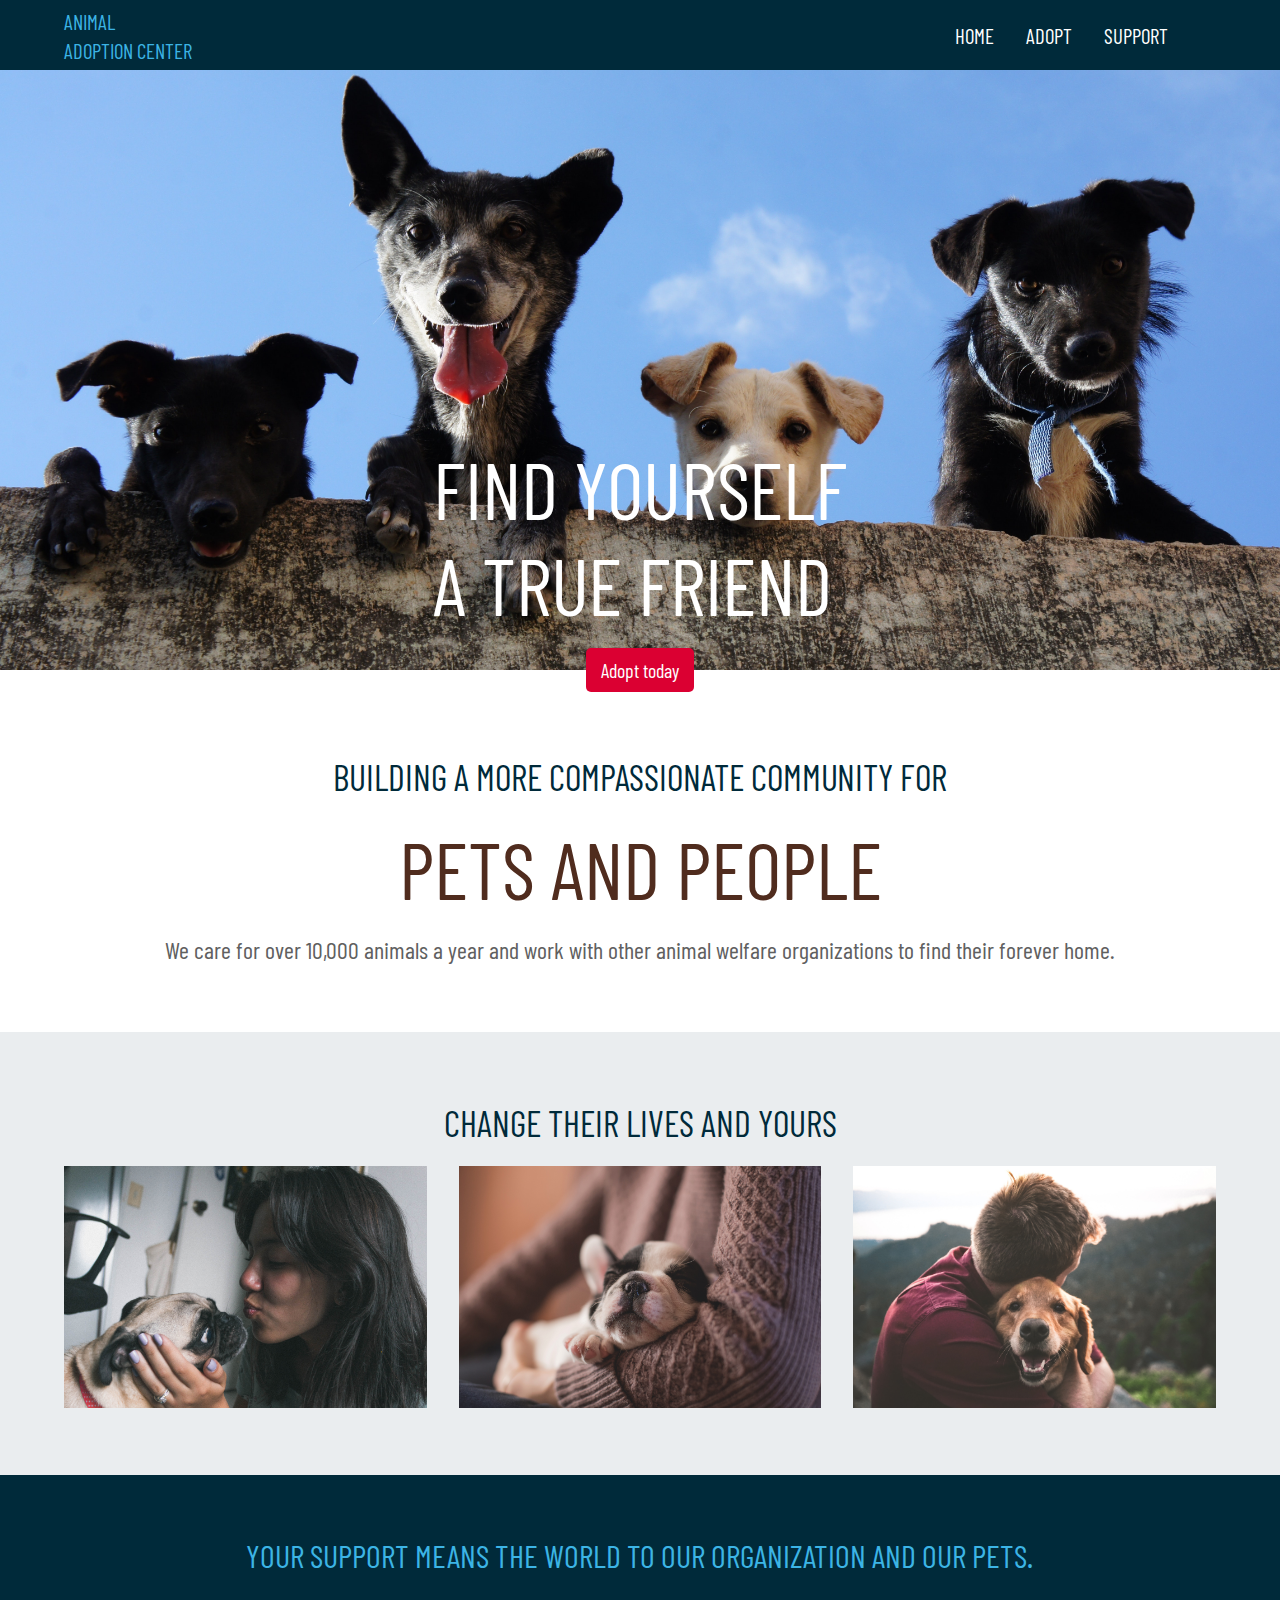
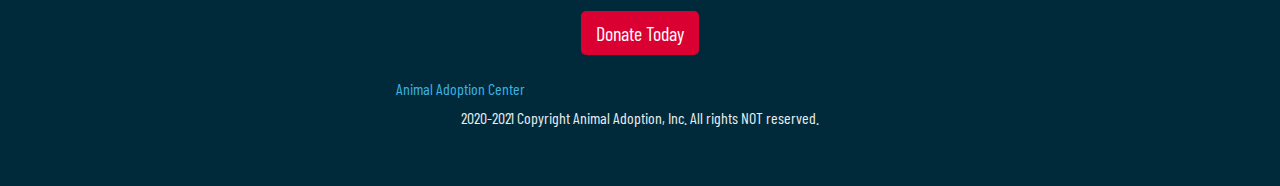
<file: index.html>
<!DOCTYPE html>
<html lang="en">
<head>
    <meta charset="UTF-8">
    <meta http-equiv="X-UA-Compatible" content="IE=edge">
    <meta name="viewport" content="width=device-width, initial-scale=1.0">
    <title>Animal Adoption Center</title>
    <!--Google Font-->
    <link rel="preconnect" href="https://fonts.googleapis.com">
    <link rel="preconnect" href="https://fonts.gstatic.com" crossorigin>
    <link href="https://fonts.googleapis.com/css2?family=Barlow+Condensed:ital,wght@0,200;0,300;0,400;0,500;0,600;1,200;1,400;1,500;1,600&family=Bungee&display=swap" rel="stylesheet"> 
    <!--Font Awesome & style sheet-->
    <link rel="stylesheet" href="/src/style.css">
    <link rel="stylesheet" href="https://use.fontawesome.com/releases/v5.15.3/css/all.css" integrity="sha384-SZXxX4whJ79/gErwcOYf+zWLeJdY/qpuqC4cAa9rOGUstPomtqpuNWT9wdPEn2fk" crossorigin="anonymous">
    <script defer src="./src/animal.js"></script>
</head>
<body id="home-page">
    <!-- Navbar -->
    <nav>
        <div class="nav-container container">
            <h1 class="nav-logo" style="font-size: 1.15em;">
                <a href="../index.html">
                    Animal <i class="fas fa-heart logo-heart"></i>
                    <br>
                    Adoption Center
                </a>
            </h1>
            <!-- Mobile menu-->
            <div id="mobile-menu">
                <span></span>
                <span></span>
                <span></span>
            </div>
            <ul class="nav-list">
                <li>
                    <a href="./index.html">Home</a>
                </li>
                <li>
                    <a href="./src/adopt.html">Adopt</a>
                </li>
                <li>
                    <a href="./src/support.html">Support</a>
                </li>
                <li>
                    <a href="#0"><i class="fas fa-paw"></i></a>
                </li>
            </ul>
        </div>
    </nav>

    <!--Banner-->
    <heading class="banner banner-home">
        <div class="banner-space">
            <h1 class="banner-heading">
                Find Yourself
                <br>
                a true friend
            </h1>
            <a href="./src/adopt.html">
                <button class="btn btn-alt" >
                    Adopt today
                </button>
            </a>
        </div>
    </heading>
    
    <section class="">

        <div class="container">
            <h2 class="text-center">
                Building a more compassionate community for
            </h2>
            <h1 class="h1-accent text-center">
                Pets and People
            </h1>
            <p class="text-center section-text">
                We care for over 10,000 animals a year and work with other animal welfare organizations to find their forever home.
            </p>
        </div>
    </section>

    <section class="theme-grey owner-adopt">
        <div class="container">
            <h2 class="section-heading text-center">
                Change their lives and yours 
            </h2>
            <div class="split pet-showcase">
                       
                <div>
                    <img src="../img/adopt-1.jpg" alt="woman with pug">
                </div>
                <div>
                    <img src="../img/adopt-3.jpg" alt="puppy in owners arms">
                </div>
                
                <div>
                    <img src="../img/adopt-2.jpg" alt="man hugging a dog">
                </div>       
            </div>
            
        </div>
    </section>

    <!-- Footer -->
    <footer>
        <div class="container">
            <div class="text-center">
                <h2>
                    Your support means the world to our organization and our pets.
                </h2>
                <button class="btn btn-alt">
                    <i class="fas fa-heart"></i>
                    Donate Today
                </button>
            </div>
            <div class="footer-media">
                <div class="company-logo">
                    <i class="fas fa-paw"></i>
                    Animal Adoption Center
                </div>
                <div class="media-tray">
                    <a href="#0" class="media-tray-items">
                        <i class="fab fa-twitter-square fa-2x" ></i>
                    </a>
                    <a href="#0" class="media-tray-items">
                        <i class="fab fa-facebook-square fa-2x"></i>
                    </a>
                    <a href="#0" class="media-tray-items">
                        <i class="fab fa-instagram-square fa-2x"></i>
                    </a>
                </div>
            </div>
            <p class="text-center">
                2020-2021 Copyright Animal Adoption, Inc. All rights NOT reserved.
            </p>
        </div>
    </footer>
</body>
</html>
</file>
<file: src/style.css>
/*
    NOTES:
    - Created with mobile view first
*/

:root {
    --color-grey-10: #eaedef;
    --color-grey-20: #606060;
    --color-blue-10: #3cb4e5;
    --color-blue-30: #002a3a;
    --color-blue-20: #003496;
    --color-red-10: #db0032;
    --color-pink-10: rgb(250, 217, 222);
    --color-pink-20: rgb(255, 195, 205);

    --color-white: #fff;
    --color-netural-10: rgb(241, 238, 238);
    --color-netural-20: #502c1e;
    --color-black: #000;
}
/*---------------
    General
----------------*/
* {
    margin: 0;
    padding: 0;
    font-family: 'Barlow Condensed', sans-serif;
    box-sizing: border-box;
}

section {
    padding: 4rem 0;
}

.container {
    width: 90%;
    max-width: 1300px;
    margin: 0 auto;
}

.banner {
    display: flex;
    justify-content: center;
    align-items: center;
    padding: 2rem;
    margin-bottom: 1rem;
}


.section-text {
    font-size: 1.5em;
    line-height: 1.5;
    text-align: left;
    word-wrap: break-word;
}

.split {
    display: flex;
    gap: 2rem;
}

.split > * { flex-basis: 100%; }

.theme-grey { background: var(--color-grey-10); }

.theme-blue {
    background: var(--color-blue-10);
    color: var(--color-white);
}

.theme-blue .section-text { color: var(--color-white);}

.theme-dark-blue {
    background: var(--color-blue-30);
    color: var(--color-blue-10);
}

.theme-dark-blue h2 {
    color: var(--color-white);
}

.btn {
    background: var(--color-blue-30);
    border: none;
    color: #fff;
    cursor: pointer;
    border-radius: 5px;
    font-size: 20px;
    font-weight: 400;
    padding: 10px 15px;
}

.btn:hover {
    background: var(--color-blue-10);
}

.btn-alt {
    background: var(--color-red-10);
}

.btn-alt:hover {
    background-color: var(--color-blue-10);
}

.text-center {
    text-align: center;
}

img {
    max-width: 100%;
}

@media screen and (max-width: 860px) {
    .container {
        
    }

    .split {
        flex-direction: column;
    }
    .split > * + * {
        margin-bottom: 1rem;
    }
    .split img {
    }
}
/*------------------
    Typography
------------------*/
/*Banner-heading*/
h1 {
    color: var(--color-blue-30);
    font-size: 5rem;
    font-weight: 400;
    letter-spacing: 0px;
    margin-bottom: 1rem;
    text-transform: uppercase;
}

/*Section heading
    font-size: 36px; 
*/
h2 {
    color: var(--color-blue-30);
    font-size: 2.25rem;
    margin-bottom: 1rem;
    font-weight: 400;
    letter-spacing: 0px;
    text-transform: uppercase;
    line-height: 1.5;
}

p {
    color: var(--color-grey-20);
    font-size: 1.5rem;
    line-height: 1.5rem;
}

@media screen and (max-width: 860px) {
    h1 { font-size: 3rem;}
    h2 { font-size: 2rem; }
    p { font-size: 1.25rem;}
}

/*--------------
    Index page
--------------*/
.banner-home {
    background: url(../img/home-banner.jpg);
    background-repeat: no-repeat;
    background-size: cover;
    background-position: center;
    height: 600px;
}

.banner-space {
    display: flex;
    flex-direction: column;
    align-items: center;
    position: absolute;
    top: 440px;
}

.banner-heading {
    
}

.h1-accent {
    color: var(--color-netural-20);
}

@media screen and (min-width: 860px) {
    
}

/*---------------
    Support page
---------------*/
.banner-support {
    background: url(../img/two-dogs.bmp);
    background-repeat: no-repeat;
    background-size: cover;
    background-position: center;
    height: 800px;
}

.banner-support .container {
    align-items: flex-start;
    display: flex;
    flex-direction: column;
    height: 80%;
}

.banner-header {
    color: var(--color-blue-30);
}

.banner-info {
    display: flex;
    flex-direction: column;
    align-items: flex-start;
    justify-content: flex-start;
    width: 50%;
}

.banner-text {
    text-align: left;
    color: var(--color-white);
    margin-bottom: 1rem;
}

input[type="text"] {
    padding: .5rem 1rem;
    margin-bottom: .5rem;
    font-size: 1rem;
}

.form-control {
    font-size: 1.5rem;
}

.list-supplies {
    text-align: left;
    font-size: 1.7em;
    word-wrap: break-word;
    word-break: break-word;
    margin-left: 2rem;
}

@media (max-width: 860px) {

    .banner-info {
        width: 80%;
    }
}

/*----------------------------
    Adoption page
    .banner
    .sidebar
    -> .search
    -> .breed-list
    .main
    -> #adoption-content 
        -> .petbox
            ->.pet-img
            ->.pet-details
                ->.pet-name
                ->.pet-gender
                ->.pet-age
                ->.pet-breed
-----------------------------*/
.banner-adopt {
    background: url(../img/dog-treats.jpg);
    height: 250px;
    background-size: cover;
}

.banner h1 {
    color: #fff;
}
.main-content {
    display: flex;
    align-items: flex-start;
    flex-wrap: wrap;
    gap: 1rem;
}

.sidebar {
    display: none;
}

.sidebar h2 {
    font-size: 1.5rem;
}
.sidebar h2 a {
    color: #002b54;
    text-decoration: none;
}

.sidebar h2 a:hover {
    color: #fff;
}

.search-bar {
    font-size: 1rem;
    width: 100%;
    border-radius: 5px;
    padding: .2rem;
}

.breed-list li {
    list-style-type: none;
    padding: .2rem 0;
    width: 100%;
}

.breed-list a {
    padding: .2rem;
    color: #002b54;
    text-decoration: none;
    width: 100%;
}

.all-breeds,
.breed-list a:hover {
    color: #fff;    
}

.main {
    flex: 1 1 65%;
    min-width: 35ch;
}

#adoption-content {
    display: flex;
    flex-wrap: wrap;
    justify-content: space-around;
    gap: 1rem;
}

.pet-box {
    box-shadow: 0 0 3em rgba(0, 0, 0, 0.2);
    background: #adbcc0;
    border-radius: 10px;
    padding: .5rem;
    margin-bottom: 1rem;
    width: 300px;
    height: 300px;
    display: flex;
    flex-direction: column;
}

.pet-img {
    object-fit:contain;
    width: 100%;
    height: 100%;
    overflow: hidden;
}

.pet-details {
    margin-top: .5rem;
    display: flex;
    justify-content: center;
    text-align: center;
    font-size: 1.5rem;
}

@media screen and (min-width: 860px) {
    .sidebar {
        display: block;
        flex: 1 1 30%;
        max-width: 20ch;
        background: var(--color-pink-10);
        border-radius: 10px;
        padding: .5rem;
    }
}

/*----------------------
    Nav
-----------------------*/
nav {
    background: var(--color-blue-30);
    color: var(--color-white);
    height: 70px;
    display: flex;
    align-items: center;
}

.logo-heart {
    color: var(--color-red-10);
}

nav a {
    text-decoration: none;
    font-size: 1.3rem;
}

nav .container {
    display: flex;
    justify-content: space-between;
    align-items: center;
    font-size: 1.3rem;
}

#mobile-menu {
    cursor: pointer;
}

#mobile-menu span {
    display: block;
    background: #fff;
    height: 3px;
    width: 25px;
    margin: 5px auto;
    transition: transform .3s ease-in-out, opacity .3s ease-in-out;
}

#mobile-menu.active span:nth-child(1) {
    transform: translateY(8px) rotate(45deg);
}

#mobile-menu.active span:nth-child(2) {
    opacity: 0;
}

#mobile-menu.active span:nth-child(3) {
    transform: translateY(-8px) rotate(-45deg);
}

.nav-logo {
    margin: .5rem 0;
}

.nav-logo a {
    color: var(--color-blue-10);
}

.nav-list {
    position: fixed;
    top: 70px;
    right: -100%;
    transition: .3s;
    text-align: center;
}

.nav-list.active {
    right: 0;
    background: var(--color-blue-30);
    width: 45%;
    margin: 0 auto;
}

.nav-list li {
    list-style-type: none;
    margin: 1rem 0;
    width: 100%;
    text-transform: uppercase;
}

.nav-list a {
    display: block;
    padding: 1rem;    
    color: var(--color-white);
    width: 100%;
}

.nav-list a:hover {
    color: var(--color-blue-10);
}

@media screen and (min-width: 860px) {
    .nav-list {
        display: flex;
        position: static;
    }
    #mobile-menu {
        display: none;
    }
}
/*--------------------------
    Footer 
--------------------------*/
footer { 
    background: var(--color-blue-30); 
    padding: 1.5rem;
}

.support-footer h2,
.support-footer p,
.support-footer i{
    color: var(--color-blue-30);
}

footer .container {
    color: var(--color-blue-10);
    width: 70%;
    padding: 2rem;
    display: flex;
    flex-direction: column;
}

footer h2{
    color: var(--color-blue-10);
    font-size: 2rem;
}

footer button { margin: 1rem 0; }

.footer-media {
    display: flex;
    flex-direction: column;
    justify-content: space-around;
    align-items: center;
    margin: .5rem 0;
}

.media-tray { display: flex; }

.media-tray a {
    margin: 0 .5rem;
    color: var(--color-blue-10);
}

.media-tray a:hover {
    color: var(--color-grey-10);
}

footer p {
    font-size: 1rem;
    color: var(--color-grey-10);
}

@media screen and (min-width: 860px) {
    .footer-media {
        flex-direction: row;
    }
}
</file>
